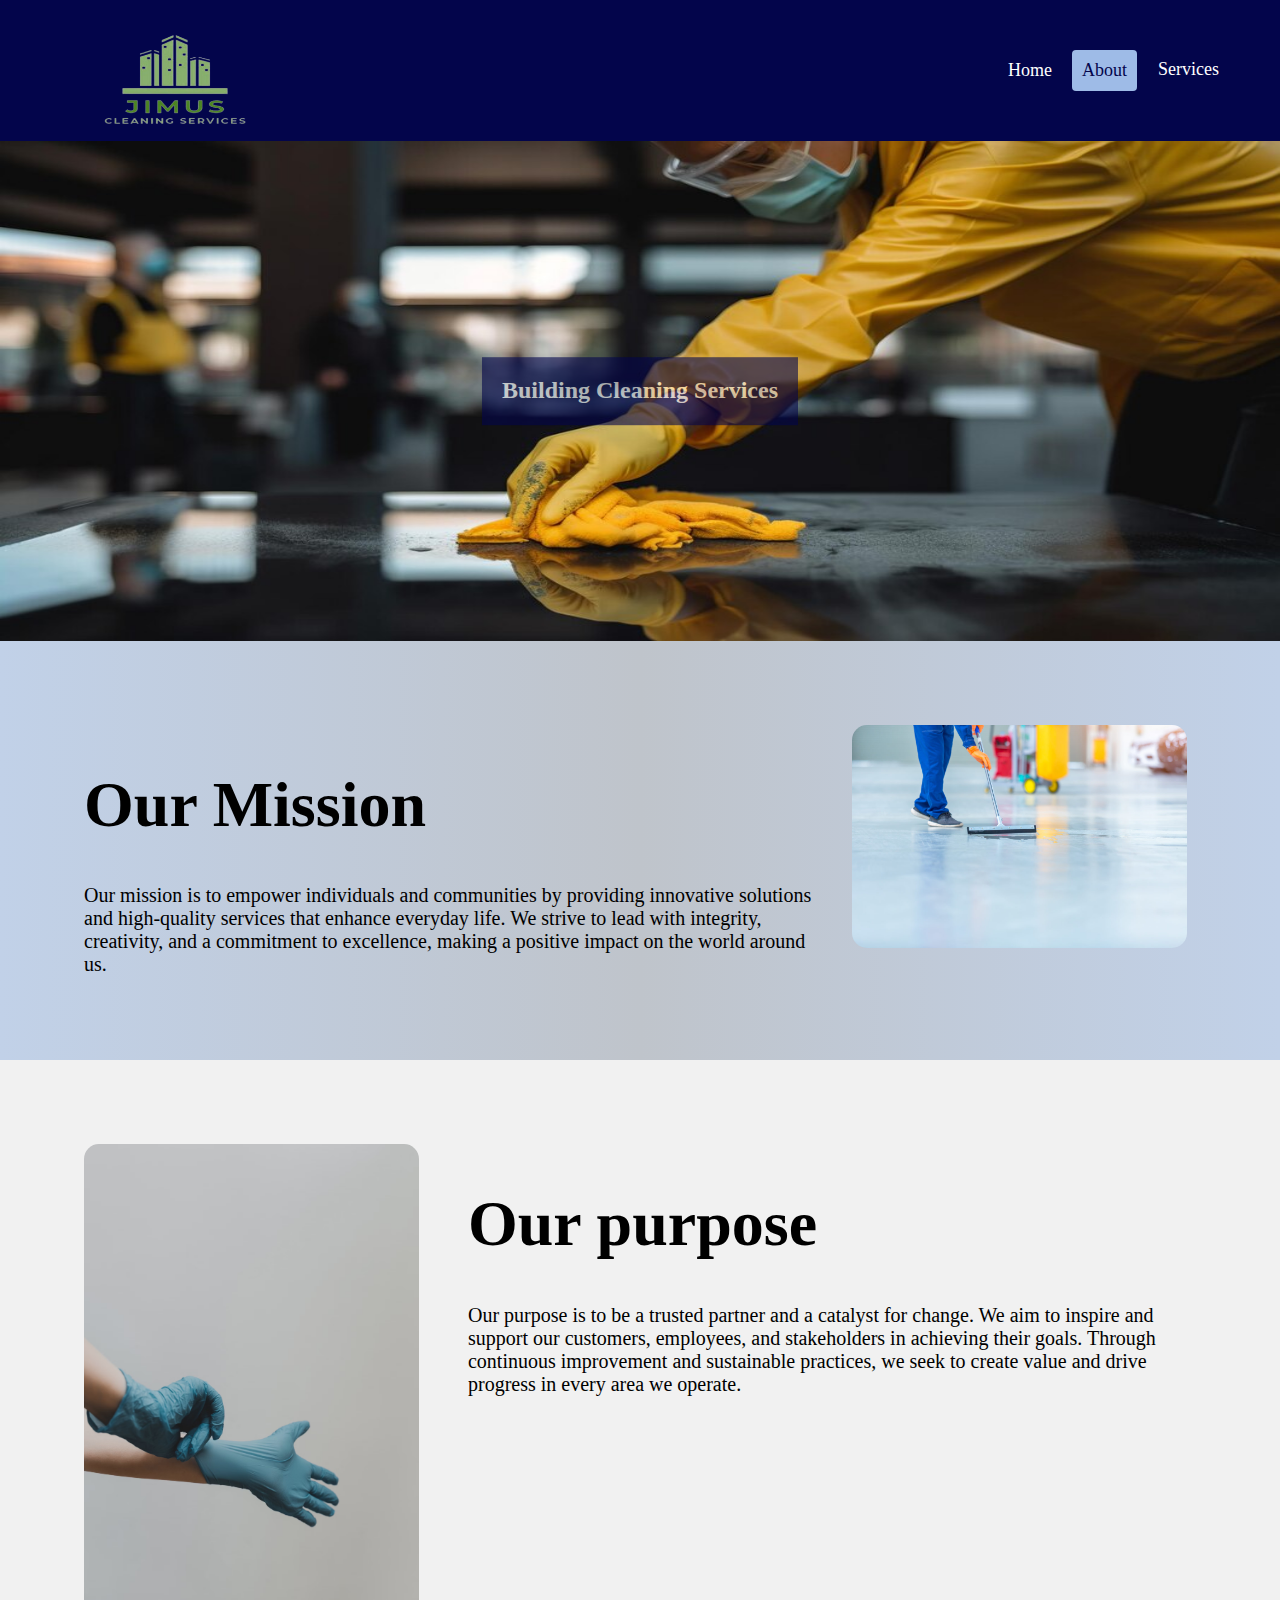
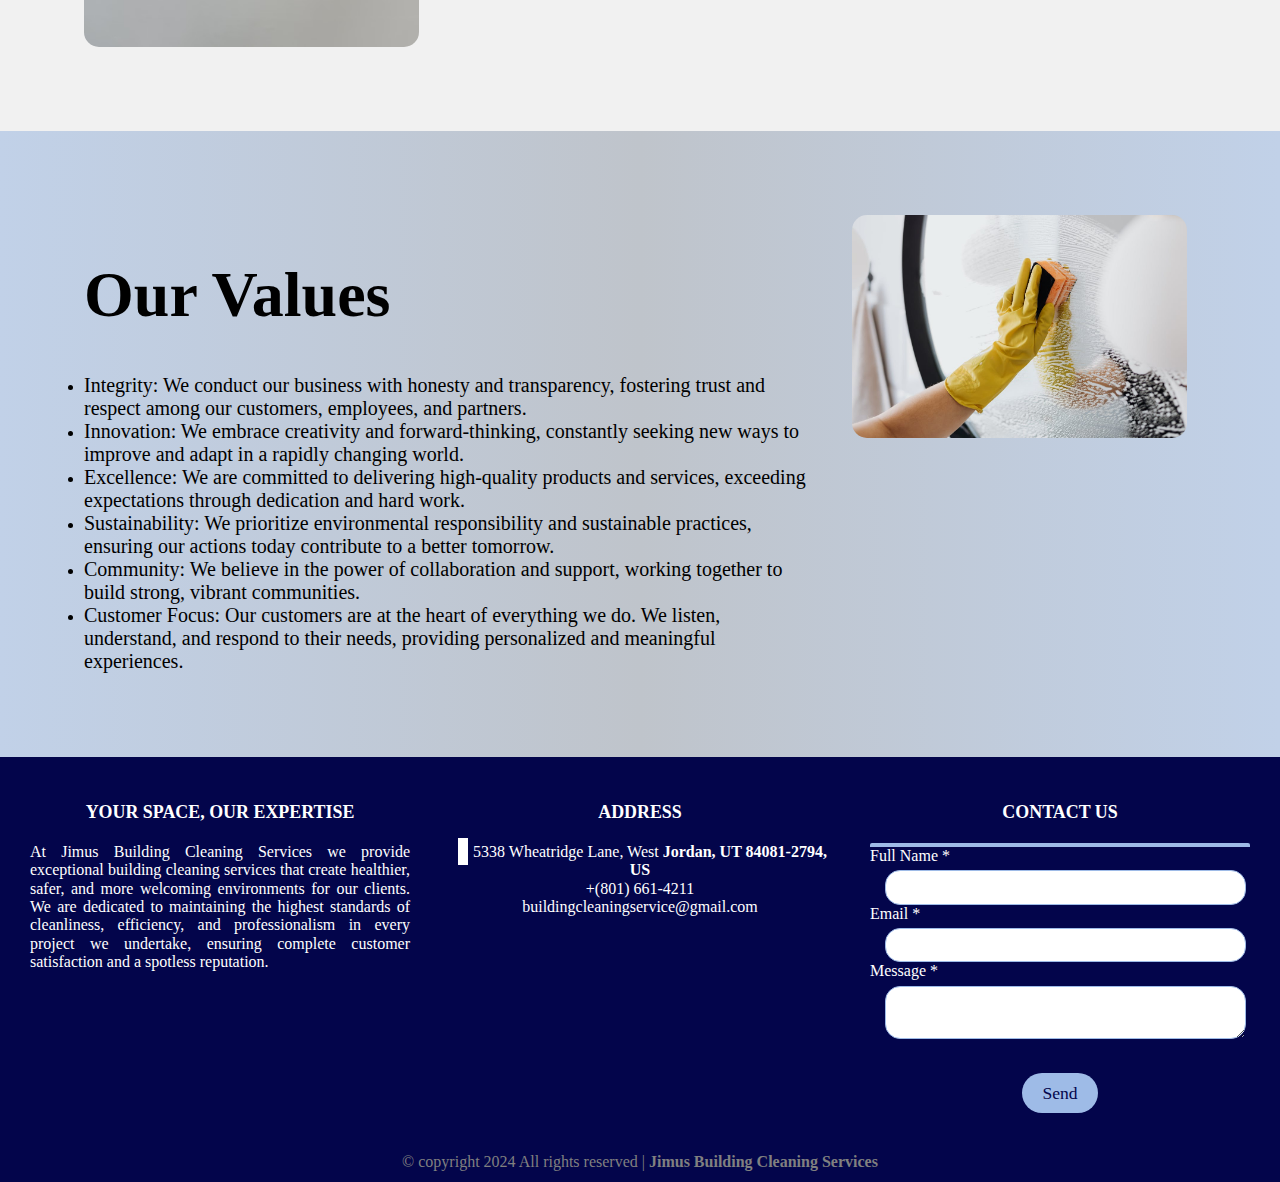
<file: about.html>
<!DOCTYPE html>
<html lang="en">
<head>
    <meta charset="UTF-8">
    <meta http-equiv="X-UA-Compatible" content="IE=edge">
    <meta name="viewport" content="width=device-width, initial-scale=1.0">
    <meta name="description" content="Discover our comprehensive services, experienced team, and commitment to excellence..">
    <link rel="stylesheet" href="styles/normalize.css">
    <link rel="stylesheet" href="styles/small.css">
    <link rel="stylesheet" href="styles/medium.css">
    <link rel="stylesheet" href="styles/large.css">
    <link rel="stylesheet" href="styles/style.css">
    <link rel="preconnect" href="https://fonts.googleapis.com">
    <link rel="preconnect" href="https://fonts.gstatic.com" crossorigin>
    <link href="https://fonts.googleapis.com/css2?family=Montserrat&family=Signika+Negative&display=swap" rel="stylesheet">
    <link rel="stylesheet" href="https://cdnjs.cloudflare.com/ajax/libs/font-awesome/6.5.2/css/all.min.css" integrity="sha512-SnH5WK+bZxgPHs44uWIX+LLJAJ9/2PkPKZ5QiAj6Ta86w+fsb2TkcmfRyVX3pBnMFcV7oQPJkl9QevSCWr3W6A==" crossorigin="anonymous" referrerpolicy="no-referrer" />
    <title>Jimus Building Cleaning Services</title>
</head>
<body>
    <header>
     

           <picture> <img src= "images/logo12.png" alt="Rose"></picture>
           <div class="header">
               <div class="header-right">
                 <a  href="index.html">Home</a>
                 <a class="tive" href="about.html">About</a>
                <!-- <a href="market.html">Market</a> -->
                 <!--<a href="services.html">Services</a> -->
                 <!--<a href="contactUs.html">  &#9993; Contact Us</a> -->
                 <div class="dropdown">
                   <button class="dropbtn">Services
                     <i class="fa fa-caret-down"></i>
                   </button>
                   <div class="dropdown-content">
                     <a href="cleaning.html">Cleaning</a>
                     <a href="landscape.html">Landscape Services</a>
                     
                     
                   </div>
                 </div> 


               </div>
             </div>   

   </header>



    <main class="homeMain">
       <div class="Indexhero-image">
          
           <picture>
           <source media="(max-width: 559px)" srcset="images/pic25.jpg">
           <source media="(max-width: 900px)" srcset="images/unplash29.jpg">
           <source media="(min-width: 32.5em)" srcset="images/clean4.jpg">
           <img src=" images/clean4.jpg" alt="Rose ">

       </picture>
     
               <div class="hero-text">
                 <h2>Building  Cleaning  Services</h2>
                 
               </div>
             </div>
       



        

      

        <!-- Our Mission -->
<div class="container">
    <div class="row">
      <div class="column-66">
        <h1 class="xlarge-font"><b>Our Mission</b></h1>
        
        <p> Our mission is to empower individuals and communities by providing innovative solutions and high-quality 
          services that enhance everyday life. We strive to lead with integrity, creativity, and a commitment to excellence, 
          making a positive impact on the world around us. </p>


       
      </div>
      <div class="column-33">
          <img src="images/img2.jpg" width="335" height="471"   alt="Rose">
      </div>
    </div>
  </div>
  
  <!-- Our purpose -->
  <div class="container" style="background-color:#f1f1f1">
    <div class="row">
      <div class="column-33">
        <img src=" images/unplash3.avif " alt="App" width="335" height="471" >                 
      </div>
      <div class="column-66">
        <h1 class="xlarge-font"><b>Our purpose</b></h1>
        <p> Our purpose is to be a trusted partner and a catalyst for change. We aim to inspire and support
           our customers, employees, and stakeholders in achieving their goals. Through continuous improvement 
           and sustainable practices, we seek to create value and drive progress in every area we operate.
          </p>
        
      </div>
    </div>
  </div>
  
  <!-- Our Values-->
  <div class="container">
    <div class="row">
      <div class="column-66">
        <h1 class="xlarge-font"><b>Our Values</b></h1>
        <ul>
        <li>   <p> Integrity: We conduct our business with honesty and transparency, fostering trust and respect among our customers, employees, and partners. </p></li>
        <li>   <p>Innovation: We embrace creativity and forward-thinking, constantly seeking new ways to improve and adapt in a rapidly changing world. </p></li>
        <li>   <p>Excellence: We are committed to delivering high-quality products and services, exceeding expectations through dedication and hard work.</p></li>
        <li>   <p> Sustainability: We prioritize environmental responsibility and sustainable practices, ensuring our actions today contribute to a better tomorrow.</p></li>
        <li>   <p> Community: We believe in the power of collaboration and support, working together to build strong, vibrant communities. </p></li>
        <li>   <p> Customer Focus: Our customers are at the heart of everything we do. We listen, understand, and respond to their needs, providing personalized and meaningful experiences.</p></li>
          
          
        </ul>
       
      </div>
      <div class="column-33">
          <img src="images/janitor2.jpeg" width="335" height="471"  alt="Rose">
      </div>
    </div>
  </div>
  








     </main>


    <footer>

      <div class="main-content">
  
        <div class="left box">
            <h2>Your Space, Our Expertise</h2>
            <div class="content">
                <p>At Jimus Building Cleaning Services we provide exceptional building cleaning services that create healthier, safer, and more welcoming environments for our clients. 
                  We are dedicated to maintaining the highest standards of cleanliness, efficiency, 
                  and professionalism in every project we undertake, ensuring complete customer satisfaction and a spotless reputation.
                     </p>
                <div class="social">
                    <a href="#"> <span class="fab fa-facebook-f" > </span> </a>
                    <a href="#"> <span class="fab fa-instagram" > </span> </a>
                </div>
            </div>
        </div>
            

        <div class="center box">
            <h2>Address</h2>
                <div class="content">
                    <div class="place">
                        <a href="#"> <span class="fas fa-map-marker-alt"></span></a>
                        <span class="Footertext"> 5338 Wheatridge Lane, West <b>Jordan, UT 84081-2794, US</b></span>
                    </div>

                    <div class="phone">
                        <span class="fas fa-phone-alt"></span>
                        <span class="Footertext">+(801) 661-4211</span>
                    </div>

                    <div class="email">
                        <span class="fas fa-envelope"></span>
                        <span class="Footertext">buildingcleaningservice@gmail.com</span>
                    </div>
                </div>
        </div>


        <div class="right box">
            <h2>Contact Us</h2>
            <div class="content"> 
                <form action="https://api.web3forms.com/submit" method="POST">

                 <div > <input type="hidden" name="access_key" value="c9332c35-fce2-4330-80ca-1db9c0a1d0e1"> </div>
                  
                 <div >  <div class="Footertext"> Full Name *</div>
                  <input  type="text" name="Name *" required> </div>

                 <div>  <div class="Footertext"> Email *</div>
                  <input type="email" name="Email *" required> </div>
                  
                 <div> <div class="Footertext"> Message *</div>
                  <textarea rows="2" cols="25"  name="message" required></textarea> </div>
                 <div class="btn"> <button type="submit">Send</button> </div>
                   
                  
                  




 
  
  
                    </form>
                </div>

        </div>



        </div>



  

     




<div class="footerSecond">
    &copy; copyright 2024  All rights reserved |
    <b>Jimus Building Cleaning Services </b> 
    

    </div>  


    </footer>

    <script src="main.js"></script>


    
  <script>
   
  </script>  
</body> 
</html>
</file>
<file: styles/small.css>
@media only  screen and (max-width: 550px) {
 
    
    
footer{
    display: block;
}




     

}
</file>
<file: styles/medium.css>
@media screen and (max-width: 900px) {

/*footer*/
.main-content{
	display: block;
	justify-content: space-between;
}

.center .right{
	padding-top: 5em;
	
}

.logo img {
    width: 100px;
    height: auto;
    top: 20px;
}
/*Testimony*/
  /* Caption text */
  .Testext {
    color: #f2f2f2;
    padding: 8px 12px 80px;
    position: absolute;
    bottom: 8px;
    width: 100%;
    text-align: center;
    
    background-color: rgb(0,0,0); /* Fallback color */
      background-color: rgba(0,0,0, 0.4); /* Black w/opacity/see-through */
      color: white;
      font-weight: bold;
      border: 3px solid #f1f1f1;
      position: absolute;
      top: 50%;
      left: 50%;
      transform: translate(-50%, -50%);
      z-index: 2;
      width: 80%;
      padding: 10px;
     
    
    
    }
    .Testext p{
    padding-top: 8px;
    font-size: 14px;
    }
    .Testext h2{
    font-size: 16px;
    }

/*Cleaning Page*/
.cleaningTitle{
    font-size: 1rem;
  }
  .cleaningRow{
    flex-direction: column;
  }
  
  .cleaningRow .cleaningCol {
    margin: 20px auto;
  }
  
  .cleaningCol img{
    max-width: 90%;
  }
  .cleaningFour .cleaningCol{
    width: 100%;
  }
  
  .image-gallery{
    justify-content: center;
    align-items: center;
  }
  
  .image-gallery img{
    width: 90%;
  }

    
}
</file>
<file: styles/large.css>
@media only screen and (min-width: 32.5em)

{


footer {
	display: flex;
	justify-content: space-around;
	text-align: center;
	padding: 10px;
	background-color:  #03054b;
	padding-top: 35px;
  }

  .cleaningTitle{
	font-size: 1.5rem;
  }


}
</file>
<file: styles/style.css>
/*color   https://www.google.com/imgres?imgurl=https://venngage-wordpress.s3.amazonaws.com/uploads/2021/06/Shades-of-Blue-Color-Palette.png&tbnid=IgA2xmSmBjN3UM&vet=1&imgrefurl=https://
venngage.com/blog/blue-color-palettes/&docid=ngiFOEA-GcZDyM&w=1600&h=900&source=sh/x/im/m1/2&kgs=2081e1070ae2e897&shem=abme,trie  */

*{
	margin: 0;
	padding: 0;
	box-sizing: border-box;
	text-decoration: none;
	/*list-style: none;*/
}

html{
	height: 100%;
}
body {
	min-height: 100%;
	background: linear-gradient(to right,#c1d1e8 , #bfc4cb, #c1d1e8);
}


/*homepage*/
.header {
	overflow: hidden;
	background-color: #03054b;
	padding: 45px 45px;
   
  }
  
  /* Style the header links */
  .header a {
	float: left;
	color: white;
	text-align: center;
	padding: 8px 10px;
	margin: 5px;
	text-decoration: none;
	font-size: 18px;
	line-height: 25px;
	border-radius: 4px;
   
  }
  /* Style the logo link (notice that we set the same value of line-height and font-size to prevent the header to increase when the font gets bigger */

 header img {
	position:absolute;
	width: 350px ;
	transition: transform 0.3s ease;
	top: 200;
	z-index: 1;
   
  
  }
  /* Change the background color on mouse-over */
.header a:hover {
	background-color:#9ebbe7;
	color: black;
  }
  
  /* Style the active/current link*/
  .header a.tive {
	background-color: #9ebbe7;
	color: #03054b;
  }
  
  /* Float the link section to the right */
  .header-right {
	float: right;
  }

    /*dropdown menu */
	.dropdown {
		float: left;
		overflow: hidden;
	  }
	  
	  .dropdown .dropbtn {
		font-size: 18px;  
		border: none;
		outline: none;
		color: white;
		padding: 14px 16px;
		background-color: inherit;
		font-family: inherit;
		margin: 0;
	  }
	
	  .dropdown-content {
		display: none;
		position: absolute;
		background-color: #f9f9f9;
		min-width: 160px;
		box-shadow: 0px 8px 16px 0px rgba(0,0,0,0.2);
		z-index: 1;
	  }
	  
	  .dropdown-content a {
		float: none;
		color: #03054b;
		padding: 12px 16px;
		text-decoration: none;
		display: block;
		text-align: left;
	  }
	  
	  .dropdown-content a:hover {
		background-color: #9ebbe7;
	  }
	  
	  .dropdown:hover .dropdown-content {
		display: block;
	  }





/*/*.Menu{
	overflow: hidden;
	background-color: #03054b;
	padding: 20px 20px;
   
  }

/* Style the header links */
/*.Menu a{
	float: right;
	color: white;
	text-align: center;
	padding: 1.15rem;
	text-decoration: none;
	font-size: 18px;
	line-height: 25px;
	border-radius: 4px;
	text-transform: uppercase;
   
  }
/* Change the background color on mouse-over */
/*.Menu a:hover {
	background-color: #9ebbe7;
	color: black;
  }

/* Style the active/current link*/
/*.Menu li a.actives {
	background-color:  #161851;
	color: white;
  }
  
  /* Float the link section to the right */
/*.Menu li {
	float: right;
  }
  



/* Style the logo link (notice that we set the same value of line-height and font-size to prevent the header to increase when the font gets bigger */


/*
.logo img{
	max-width: 300px;
	margin-left: 25px;
}


header {
	background:  #03054b;
	height: 150px;
	box-shadow: 0 10px 10px -10px rgba(35,35, 38, 0.1);
	
}
nav {
	display: flex;
	justify-content: space-between;
	align-items: center;
	
	margin: 0 auto;
	padding: 15px 25px;
	
}

/*/*/*.logo img{
	max-width: 180px;
	margin-left: 25px;
}
Menu{
	max-width: 1000px;
	margin: auto 15px;
	background-color: #03054b;
	padding: 5px 5px;
	display: flex;
	flex-direction: column;
    padding: 1.15rem;
	display: block;
	text-align: center;
	float: right;
	
	
	
	
	
}
Menu ul li {
	display: inline-block;


}

Menu ul li a {
	display: inline-block;
	font-size: 20px;
	font-weight: 600;
	line-height: 20px;
	text-transform: uppercase;
	color: white;
	position: relative;
	justify-content: space-between;
	text-align: center;
	padding: 1.15rem;
	transition: 0.4s ease;
}

Menu ul li:not(:last-child) a {
	margin-right: 25px;
}

.Menu ul li a:hover {
	background-color: #9ebbe7;
	color: #0f0e0e;
	font-weight: 700;
	padding: 5px 5px;
}

.Menu ul li a::after{
	content:"";
	position: absolute;
	bottom: 10px;
	left: 0;
}
*/

/*Main Index */
/* The hero image */
.Indexhero-image {
	background-position: center;
	background-repeat: no-repeat;
	background-size: cover;
	position: relative;
  }
.Indexhero-image img{
    height: 500px;
    width: 100%;
	        
}
  

/* Place text in the middle of the image */
.hero-text {
	text-align: center;
	position: absolute;
	top: 50%;
	left: 50%;
	transform: translate(-50%, -50%);
	color: white;
	
   
  }

.Indexhero-image h2 {
	background: #03054b;
	opacity: .6;
	padding: 20px;
	margin: 20px;
 
 }

.hero-text button {
	border: none;
	outline: 0;
	display: inline-block;
	padding: 10px 25px;
	color: white;
	background-color:  #03054b;
	text-align: center;
	cursor: pointer;
	text-transform: uppercase;
	border-radius: 15px;
}
.hero-text button:hover {
	background-color: #9ebbe7;
	color:  #03054b;
	text-transform: uppercase;
  }* {
	box-sizing: border-box;
  }










.mainSecond{
	display: block;
	justify-content: space-between;
	padding: 3rem;
}

.homeMission{
  display: flex;
  align-items: center;
  width: 100%;
  justify-content: space-around;
  padding: 16px;
  background-color:  #9ebbe7;
  

}
.homeMission img {
	transition: transform .3s ease;
	border-radius: 15px;
	cursor: pointer;

}
 .homeMission img:hover {
	transform: scale(1.1);
  } 


.homeMission h2 {
	font-size: 25px;
}

.homeMission p {
	font-size: 18px;
	padding: 1rem;
}

.HomeTestimony{
	padding: 3rem;
}
.HomeTestimony img {
	vertical-align: middle;
	
}
.HomeTestimony img{
	width: 700px;
	height: 375px;
	background-position: center;
	background-repeat: no-repeat;
	background-size: cover;
	filter: blur(1px);
	-webkit-filter: blur(1px);
	
	
}


/* Slideshow container */
.slideshow-container {
	max-width: 1000px;
	position: relative;
	margin: auto;
  }
  
  /* Next & previous buttons */
  .prev, .next {
	cursor: pointer;
	position: absolute;
	top: 50%;
	width: auto;
	padding: 16px;
	margin-top: -22px;
	color: #03054b;
	font-weight: bold;
	font-size: 18px;
	transition: 0.6s ease;
	border-radius: 0 3px 3px 0;
	user-select: none;
  }
  
  /* Position the "next button" to the right */
  .next {
	right: 0;
	border-radius: 3px 0 0 3px;
  }
  
  /* On hover, add a black background color with a little bit see-through */
  .prev:hover, .next:hover {
	background-color: rgba(0,0,0,0.8);
  }
  /* Caption text */
  .Testext {
	color: #f2f2f2;
	font-size: 18px;
	padding: 8px 12px 40px;
	position: absolute;
	bottom: 5px;
	width: 100%;
	text-align: center;
	
	background-color: rgb(0,0,0); /* Fallback color */
    background-color: rgba(0,0,0, 0.4); /* Black w/opacity/see-through */
    color: white;
    font-weight: bold;
    border: 3px solid #f1f1f1;
    position: absolute;
    top: 50%;
    left: 50%;
    transform: translate(-50%, -50%);
    z-index: 2;
    width: 90%;
    padding: 15px;
   
	
	
  }
  .Testext p{
	padding-top: 30px;
  }
  
  /* Number text (1/3 etc) */
  .numbertext {
	color: black;
	font-size: 12px;
	padding: 8px 12px;
	position: absolute;
	top: 0;
  }
  
  /* The dots/bullets/indicators */
  .dot {
	cursor: pointer;
	height: 15px;
	width: 15px;
	margin: 0 2px;
	background-color: #03054b;
	border-radius: 50%;
	display: inline-block;
	transition: background-color 0.6s ease;
  }
  
  .active, .dot:hover {
	background-color: #03054b;
  }
  
  /* Fading animation */
  .fade {
	animation-name: fade;
	animation-duration: 1.5s;
  }
  
  @keyframes fade {
	from {opacity: .4} 
	to {opacity: 1}
  }
  


/*.HomeTestimony h2{
	font-size: 25px;
	text-align: center;
}
.HomeTestimony h4{
	padding: 15px;
}


  
.testimonyColumns{
	display: flex;
	flex-flow: row wrap;
	justify-content: center;
	margin: 5px 0;
  }
  
.Tescolumn {
	flex: 1;
	border: 1px solid #666;
	border-radius: 30px;
	margin: 20px;
	padding: 10px;
	background:  #98b0d4;
	transition: 0.3s;
	
  }


/*.testimony{
	padding: 80px 0;
}
.testimony h2{
	font-weight: 600;
	color: #03054b;
	font-size: 2em;
	align-items: center;
	text-align: center;
	padding: 15px 15px;
}
.testimony h4{
	font-weight: 600;
	color: #03054b;
	font-size: 1.2rem;
}
.testimony p{
	font-weight: 650;
	font-size: 1em;
	width: 100%;
	margin: 0 auto;
	color: #303381;
}

.card{
	background: #c9daf2;
	padding: 40px 20px;
	max-width: 500px;
	margin: 0 auto;
	border-radius: 15px;
}

/* Float four columns side by side */
/*.column {
	float: left;
	width: 25%;
	padding: 0 10px;
  }
  
  /* Remove extra left and right margins, due to padding */
/*.row {
	align-items: center;
	margin: auto;
	padding: 25px 15px;
	max-width: 80%;
	text-align: center;

  }
	
  
  /* Clear floats after the columns */
/*.row:after {
	content: "";
	display: table;
	clear: both;
  }

*/


.wrapper{
	max-width: 75%;
	margin: auto;
	padding: 3rem;
}

.wrapper p{
	margin: 1.5rem 0;
	text-align: center;
}

.wrapper h3{
	margin: 1.5rem 0;
	text-align: center;
	
}
.wrapper h2{
	text-align: center;
	
}

.accordion{
	background-color: white;
	cursor: pointer;
	font-size: 1.2rem;
	width: 100%;
	padding: 2rem 2.5rem;
	border: none;
	outline: none;
	transition: 0.4s;
	display: flex;
	justify-content: space-between;
	align-items: center;
	font-weight: bold;

}

.accordion i{
	font-size: 1.6rem;
}
.active,
.accordion:hover{
	background-color: #c9daf2;

}

.pannel {
	padding: 0 2rem 2.5rem 2rem;
	background-color: white;
	overflow: hidden;
	background-color:  #c9daf2;
	display: none;
}

.pannel p{
	color: rgba(0, 0, 0, 0.7);
	font-size: 1.2rem;
	line-height: 1.4;
}

.faq{
	border: 1px solid rgba(0, 0, 0, 0.2);
	margin: 10px 0;

}
.faq.active{
	border: none;
}
/*Footer*/

footer{
	background-color:  #03054b;
	color: white;
	width: 100%;
	display: block;
	

}
.left p{
	text-align: justify;
	align-items: center;
	
}

.main-content{
	display: flex;
}
.main-content .box{
	flex-basis: 50%;
	padding: 10px 20px;
}

.box h2 {
	font-size: 1.12rem;
	font-weight: 600;
	text-transform: uppercase;
}

.box .content{
	margin: 20px 0 0 0;
}

.left .content .social {
	margin: 20px 0 0 0;
}

.left .content .social a {
	padding: 0 2px;
}

.left .content .social a span{
	height: 40px;
	width: 40px;
	background: #9ebbe7;
	line-height: 40px;
	text-align: center;
	font-size: 18px;
	border-radius: 5px;
	transition: 0.3s;;
}

.left .content .social a span:hover{
	background: wheat;
}

.left .content p{
	text-align: justify;
}


form {
	border-radius: 02px;
	border-top: 04px solid #9ebbe7;
   
  
  }
form .Footertext{
	text-align: left;
}

  
form input,
  textarea{
	padding: 7px 10px;
	margin: 5px 0 0 10px;
	width: 95%;
	border: 1px solid  #9ebbe7;
	font-size: 1rem;
	border-radius: 15px;
  }
  

  
form .btn{
	border: none;
	padding: 10px 20px;
	color:#9ebbe7 ;
	font-size: 1.5rem;
	border-radius: 15px;
	cursor: pointer;
	transition: all;
  }

.right form button {
	margin: 20px 10px;
	border: none;
	padding: 10px 20px;
	background:  #9ebbe7;
	color:  #03054b;
	font-size: 1.1rem;
	border-radius: 0.5px;
	cursor: pointer;
	transition: all;
	border-radius: 25px;
  }
  
  
  .right form button:hover{
	background: gray;
  
  }
  
  
  .place .fas{
	background: white;
	padding: 5px;
	margin: 5px;
  }

.footerSecond{
	color: gray ;
}






/* About Pgege */




	
.container {
	padding: 64px;
  }

.container img {
	transition: transform .3s ease;
	border-radius: 15px;
	cursor: pointer;
}
.container img:hover {
	transform: scale(1.1);
} 

  .container p {
	font-size:20px; }
  
  
  .row:after {
	content: "";
	display: table;
	clear: both
  }
  
  .column-66 {
	float: left;
	width: 66.66666%;
	padding: 20px;
  }
  
  .column-33 {
	float: left;
	width: 33.33333%;
	padding: 20px;
  }
  
 
  
  .xlarge-font {
	font-size: 64px
  }
  

  
  img {
	display: block;
	height: auto;
	max-width: 100%;
  }

  



/*Cleaning Page */
/* second part */

.cleaningSecond img {
	transition: transform .3s ease;
	border-radius: 15px;
	cursor: pointer;
}
.cleaningSecond img:hover {
	transform: scale(1.1);
} 

.cleaningThrid{
	padding-top: 15px;
	padding-bottom: 35px;
}

.cleaningSecond{
	width: 80%;
	margin: 80px auto;
  }
  .cleaningTitle{
	text-align: center;
	color:  #03054b;
  }
  
  .cleaningRow{
	display: flex;
	align-items: center;
	width: 100%;
	justify-content: space-between;
	padding: 16px;
  }
  .cleaningRow .cleaningCol{
	display: flex;
	flex-direction: column;
	align-items: center;
	padding: 16px;
	padding: 10px 10px;
	margin: 20px;
	padding: 10px;
	transition: 0.3s;
	width: 50%;

	
	
  
  }
  .cleaningText{
	padding-top: 20px;
  }
  .cleaningRow{
	margin-top: 50px;
  }
  .cleaningCol p{
	padding: 0 14px;
  }

  .cleaningText button {
	border: none;
	outline: 0;
	display: inline-block;
	padding: 10px 25px;
	color: white;
	background-color:  #03054b;
	text-align: center;
	cursor: pointer;
	text-transform: uppercase;
	border-radius: 15px;
}
.cleaningText button:hover {
	background-color: #9ebbe7;
	color:  #03054b;
	text-transform: uppercase;
  }* {
	box-sizing: border-box;
  }
  
  
  .cleaningFour .image-gallery{
	display: flex;
	flex-wrap: wrap;
  }
  
  .image-gallery img{
   width: 300px;
	margin: 10px;
  }
  
  .cleaningFour .indexRow .indexCol{
	width: 50%;
  
  }
  .contentCol{
	width: 40%;
  }
  .imageCol{
	width: 60%;
  }
  
  /*img {
	transition: transform .3s ease;
  }*/
  
  /*img:hover {
	transform: scale(1.1);
  } */



/* Cleaning third part */
/* Position the image container (needed to position the left and right arrows) */

.cleaningThrid img{
	transition: transform .3s ease;
	border-radius: 15px;
	cursor: pointer;
}
.cleaningThrid img:hover {
	transform: scale(1.1);
} 



.cleaningThrid h2{
	padding-bottom: 25px;
	text-align: center;
}
/*div.gallery {
	border: 1px solid #ccc;
  } */
  
 /* div.gallery:hover {
	border: 1px solid #777;
  }*/
  
  div.gallery img {
	width: 100%;
	height: auto;
  }
  
  div.desc {
	padding: 15px;
	text-align: center;
  }
  
  * {
	box-sizing: border-box;
  }
  
  .responsive {
	padding: 0 6px;
	float: left;
	width: 24.99999%;
  }
  
  @media only screen and (max-width: 700px) {
	.responsive {
	  width: 49.99999%;
	  margin: 6px 0;
	}
  }
  
  @media only screen and (max-width: 500px) {
	.responsive {
	  width: 100%;
	}
  }
  
  .clearfix:after {
	content: "";
	display: table;
	clear: both;
  }



  /*LandsCape*/
  .LandText{
	padding-bottom: 25px;
	padding-left: 40px;
	padding-right: 40px;
	margin-left: 50px;
	margin-right: 50px;
	text-align: center;
	
 }
	/*
	margin-left: 20px;
	margin-right: 20px;
	text-align: center;
	align-items: center;
  }*/

  .LandText h2{
	padding-bottom: 15px;
	text-align: center;
}
.LandText p{
	text-align: center;
}
  .PartLanScape{
	padding-top: 20px;
	padding-bottom: 25px;
  }

 

  
  



/*footer {
	display: flex;
	justify-content: space-around;
	text-align: center;
	padding: 10px;
	background-color:  #03054b;
	padding-top: 35px;
  }
.footer-company-name{
	color:  #666;
}

.footer-links{
	color: #a0b2cd;
	margin: 20px 0 12px;
	
	

}
.footer-links a{
	padding: 0.5rem;

}
.footer-links a:hover{
	color: aliceblue;

}

.footer-left h3 {
	color: white ;
	font: normal 36px;
	margin: 0;

}










.social {
	display: block;
	justify-content: space-between;
	padding: 10px;
	margin-right: 1.5rem;
  
	
   }

.social div{
	transform: translate(-50%, -50%);
	margin: 0 15px;
   }

.social img{
   width: 40px;
   border-radius: 15px;
}
.social img:hover{
	background: #010111;
	overflow: hidden;
}

footer p{
	color: white;
	font-size: 15px;
}

/* On smaller screens, decrease text size */
@media only screen and (max-width: 300px) {
	.prev, .next,.text {font-size: 11px}




	/*Testimony*/
  /* Caption text */
  .Testext {
    color: #f2f2f2;
    position: absolute;
    bottom: 8px;
    width: 100%;
    text-align: center;
    
    background-color: rgb(0,0,0); /* Fallback color */
    background-color: rgba(0,0,0, 0.4); /* Black w/opacity/see-through */
    color: white;
    font-weight: lighter;
    border: 3px solid #f1f1f1;
    position: absolute;
    top: 90%;
    left: 90%;
    transform: translate(-50%, -50%);
    z-index: 2;
    padding: 5px;
     
    
    
    }
    .Testext p{
    padding-top: 5px;
    font-size: 10px;
	font-weight: lighter;
    }
    .Testext h2{
    font-size: 12px;
	
    }
  }
 

/* Phone view */
@media only  screen and (max-width: 559px) {

header{
	display: block;
}


.header a {
	float: none;
	display: block;
	text-align: left;
	cursor: pointer;
	  }
.header-right {
	float: none;
	  }

header img {
	  display: none;
	  

		}

		
	.hero-image h2{
		font-size: 10px;
	}

    .homeMission{
	display: block;
	align-items: center;
	width: 100%;
	justify-content: space-around;
	padding: 16px;
	background-color:  #9ebbe7;
	
  
  }
  
  
  .homeMission h2 {
	  font-size: 15px;
  }
  
  .homeMission p {
	  font-size: 10px;
	  padding: 0.5rem;
  }

  .wrapper{
	max-width: 80%;
	margin: auto;
	padding: 1.5rem;
}

.wrapper p{
	margin: 1rem 0;
	text-align: center;
}

.wrapper h3{
	margin: 14px 0;
	text-align: center;
	
}


.accordion{
	background-color: white;
	cursor: pointer;
	font-size: 1rem;
	width: 100%;
	padding: 1rem 2rem;
	border: none;
	outline: none;
	transition: 0.4s;
	display: flex;
	justify-content: space-between;
	align-items: center;
	font-weight: bold;

}

.accordion i{
	font-size: 1rem;
}
.active,
.accordion:hover{
	background-color: #c9daf2;

}

.pannel {
	padding: 0 2rem 2.5rem 2rem;
	background-color: white;
	overflow: hidden;
	background-color:  #c9daf2;
	display: none;
}

.pannel p{
	color: rgba(0, 0, 0, 0.7);
	font-size: 1.2rem;
	line-height: 1.4;
}

.faq{
	border: 1px solid rgba(0, 0, 0, 0.2);
	margin: 10px 0;

}
.faq.active{
	border: none;
}

/*Testimony*/
  /* Caption text */
  .Testext {
	color: #f2f2f2;
	padding: 8px 12px 80px;
	position: absolute;
	bottom: 8px;
	width: 100%;
	text-align: center;
	
	background-color: rgb(0,0,0); /* Fallback color */
    background-color: rgba(0,0,0, 0.4); /* Black w/opacity/see-through */
    color: white;
    font-weight: bold;
    border: 3px solid #f1f1f1;
    position: absolute;
    top: 50%;
    left: 50%;
    transform: translate(-50%, -50%);
    z-index: 2;
    width: 90%;
    padding: 10px;
   
	
	
  }
  .Testext p{
	padding-top: 8px;
	font-size: 12px;
  }
  .Testext h2{
	font-size: 14px;
  }



/*footer*/
.main-content{
	display: block;
	justify-content: space-between;
}

.center .right{
	padding-top: 5em;
	
}

.left p{
	text-align: justify;
	align-items: center;
	
	
}

.footerSecond  {
	text-align: center;
}

.left {
	text-align: center;
}
.center {
	text-align: center;
}
.submitBtn {
	text-align: center;
}
.right h2{
	text-align: center;
}



/* About Page */
.container p {
	font-size:12px; }

.container h1 {
	font-size:15px;
 }


/*Cleaning page*/
.cleaningTitle{
	font-size: 0.8rem;
  }
  .cleaningCol img{
	max-width: 80%;
  }

  .cleaningText h2{
	font-size: 15px;
  }

  .cleaningText a{
	font-size: 10px;
  }


  /*LandScape*/
  .LandText{
	padding-bottom: 20px;
  }

  .LandText{
	padding-bottom: 25px;
	padding-left: 5px;
	padding-right: 5px;
	margin-left: 5px;
	margin-right: 5px;
	text-align: center;
	
 }
	/*
	margin-left: 20px;
	margin-right: 20px;
	text-align: center;
	align-items: center;
  }*/

  .LandText h2{
	padding-bottom: 15px;
	text-align: center;
}




}




 
   /* .logo img {
		width: 150px;
		height: auto;
		top: 15px;
		
	}
	nav {
		display: flex;
		
		
	}

	

	#navigation {
		margin-left: 2vw;
		list-style-type: none;
		
		
		
		
	   
	}

	
	.Menu{
		display: block;
	}
	#navigation li a {
		border:none;
		text-decoration: none;
		padding: 1.5px;
		margin: 1.5px;
		color: white;
		display: block;
		position: relative; 
		float: left;
		font-size: 10px;
		
		
		
		
	   
	
	}
	#navigation li a:hover{
		background-color:  #98b0d4;
		color: #03054b;
	}
	
	  
	#hamButton {
		display: block;
		position: absolute;
		top: 20px;
		right: 10px;
		width: fit-content;
		font-size: 1.5rem;
		padding: .5rem;
		color: navy;
		z-index: 1;
	}

	nav ul {
		display: none;
	}
	nav ul.open {
		display: block;
	}
	#hamButton span:nth-child(1) {display: block;}
    #hamButton span:nth-child(2) {display: none;} 

    #hamButton.open span:nth-child(1) {display: none;}
    #hamButton.open span:nth-child(2) {display: block;} */



	


	/*.hero-image h2{
		font-size: 18px;
	}

    .homeMission{
	display: block;
	align-items: center;
	width: 100%;
	justify-content: space-around;
	padding: 16px;
	background-color:  #9ebbe7;
	
  
  }
  
  
  .homeMission h2 {
	  font-size: 18px;
  }
  
  .homeMission p {
	  font-size: 15px;
	  padding: 0.5rem;
  }

  .wrapper{
	max-width: 80%;
	margin: auto;
	padding: 1.5rem;
}

.wrapper p{
	margin: 1rem 0;
	text-align: center;
}

.wrapper h3{
	margin: 18px 0;
	text-align: center;
	
}


.accordion{
	background-color: white;
	cursor: pointer;
	font-size: 1rem;
	width: 100%;
	padding: 1rem 2rem;
	border: none;
	outline: none;
	transition: 0.4s;
	display: flex;
	justify-content: space-between;
	align-items: center;
	font-weight: bold;

}

.accordion i{
	font-size: 1rem;
}
.active,
.accordion:hover{
	background-color: #c9daf2;

}

.pannel {
	padding: 0 2rem 2.5rem 2rem;
	background-color: white;
	overflow: hidden;
	background-color:  #c9daf2;
	display: none;
}

.pannel p{
	color: rgba(0, 0, 0, 0.7);
	font-size: 1.2rem;
	line-height: 1.4;
}

.faq{
	border: 1px solid rgba(0, 0, 0, 0.2);
	margin: 10px 0;

}
.faq.active{
	border: none;
}




    
	/*footer{
		display: block;
		justify-content: space-between;
		padding: 25px;
		margin: 25px;
	}
	.footer-right {
		display: flex;
		padding-top: 30px;
		margin-left: 3.5em;
		margin-right: 3em;
		align-items: center;
		
		
		
		
	}
	.footer-center{
		padding-top: 25px;
	}

	.social{
		margin-right: 1.5rem;
		margin-left: 1.5rem;
        display: flex;
        justify-content: space-around;
		
		

	}
	
	
		 
	
	


	

	  @media screen and (max-width: 1000px) {
		.column-66,
		.column-33 {
		  width: 100%;
		  text-align: center;
		}
		img {
		  margin: auto;
		}
		.container p {
			font-size:18px;
			
		 }
		 .xlarge-font {
			font-size: 50px
		  }
	  }
</file>
